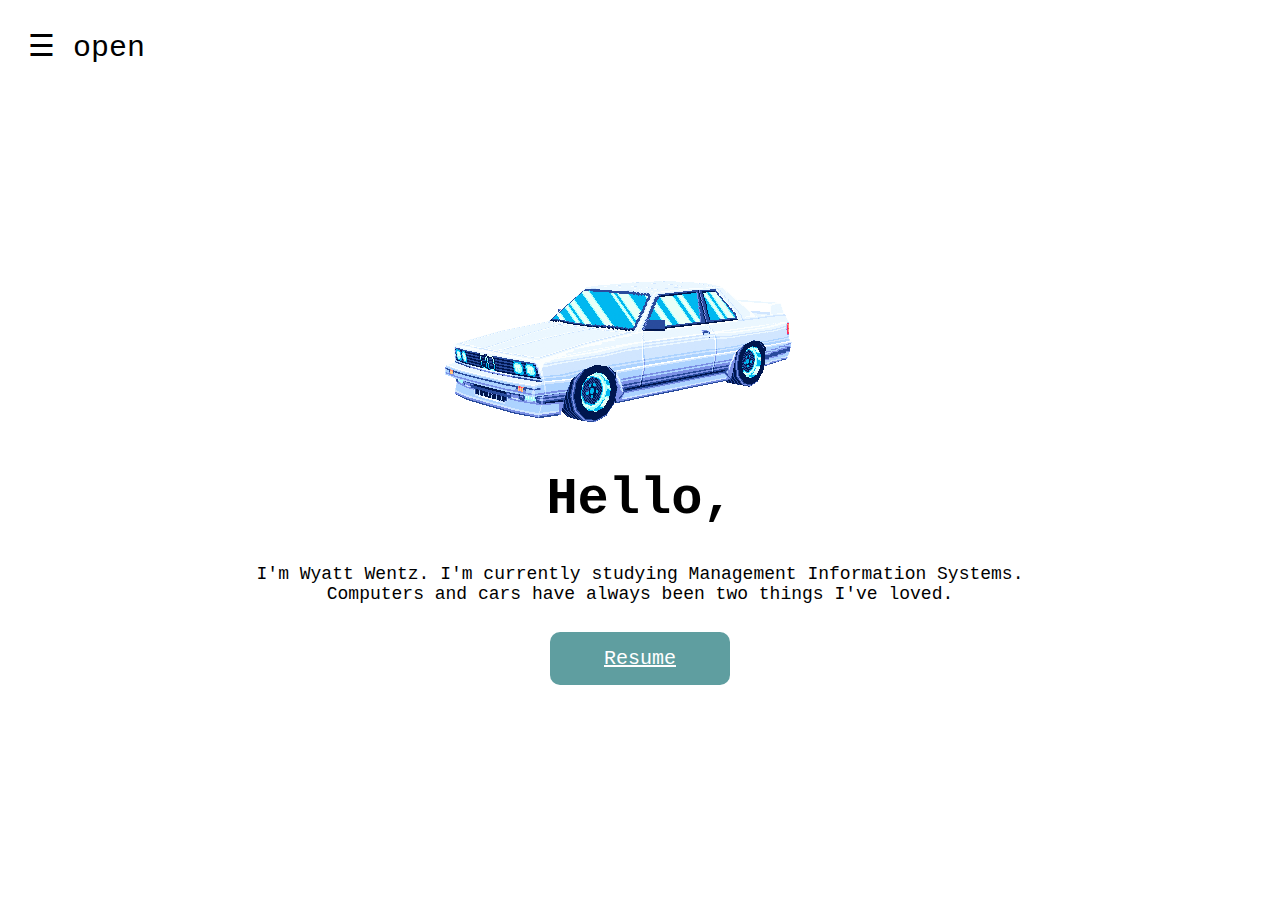
<file: index.html>
<!DOCTYPE html>
<html>
<head>
  <title>Wyatt Wentz - Portfolio</title>
  <link rel="stylesheet" type="text/css" href="style1.css">
  <meta name="viewport" content="width=device-width, initial-scale=1">
</head>
<body>

  <div id="mySidenav" class="sidenav">
    <a href="javascript:void(0)" class="closebtn"
    onclick="closeNav()">&times;</a>
    <a href="index.html">Home</a>
    <a href="about.html">About</a>
    <a href="contact.html">Contact</a>
    <img src="e30.gif" width="212" height="98">

  </div>

  <!-- stores the open function -->

  <div id="main">
    <span style="font-size:30px;cursor:pointer"
    onclick="openNav()">&#9776; open</span>
  </div>

  <div id="mainText">
    <h1>Hello,</h1>
    <p>I'm Wyatt Wentz. 
      I'm currently studying Management Information Systems. <br>Computers and cars 
      have always been two things I've loved.<br>
    </p>
  </div>

  <div id="resumebtn">
    <a href="resume.pdf" download>
      Resume
    </a>
  </div>


  <script>
    /* Function that opens the side nav bar */
    function openNav(){
      document.getElementById("mySidenav").style.width = "250px";
      document.getElementById("main").style.marginLeft = "250px";
    }

    /* Function that closes the side nav bar */
    function closeNav(){
      document.getElementById("mySidenav").style.width = "0";
      document.getElementById("main").style.marginLeft = "0";
    }
  </script>
</body>
</html>
</file>
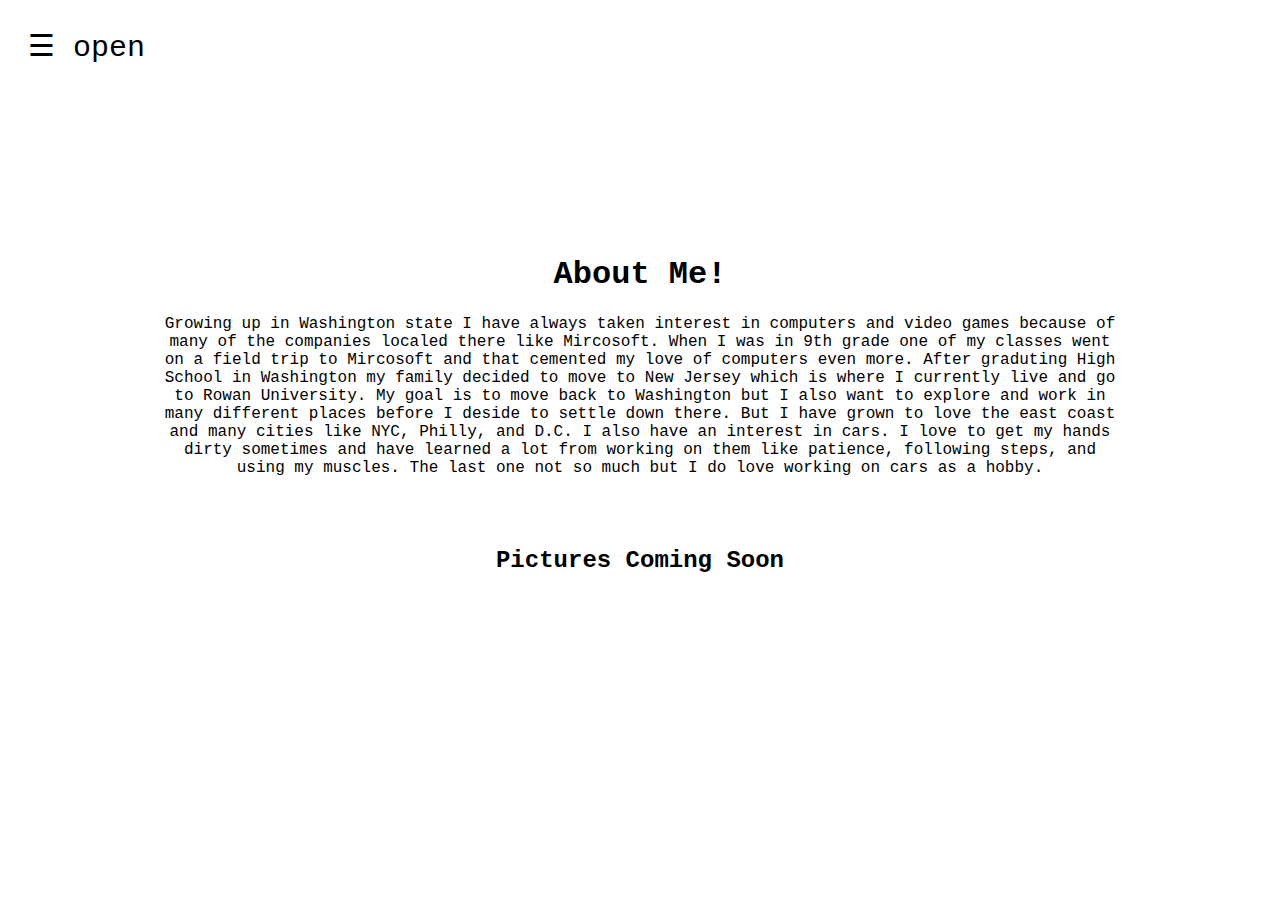
<file: about.html>
<!DOCTYPE html>
<html lang="en">
<head>
    <meta charset="UTF-8">
    <meta name="viewport" content="width=device-width, initial-scale=1.0">
    <link rel="stylesheet" type="text/css" href="style2.css">
    <title>About</title>
</head>
<body>
    <div id="mySidenav" class="sidenav">
        <a href="javascript:void(0)" class="closebtn"
        onclick="closeNav()">&times;</a>
        <a href="index.html">Home</a>
        <a href="about.html">About</a>
        <a href="contact.html">Contact</a>
        <img src="e30.gif" width="212" height="98">
      </div>
    
      <div id="main">
        <span style="font-size:30px;cursor:pointer"
        onclick="openNav()">&#9776; open</span>
      </div>

      <div id="mainText">
        <h1>About Me!</h1>
        <p> 
          Growing up in Washington state I have always taken interest in 
          computers and video games because of many of the companies localed there
          like Mircosoft. When I was in 9th grade one of my classes went on a 
          field trip to Mircosoft and that cemented my love of computers even more.
          After graduting High School in Washington my family decided to move to New Jersey
          which is where I currently live and go to Rowan University. My goal is to move back to Washington but I also 
          want to explore and work in many different places before I deside to settle down there.
          But I have grown to love the east coast and many cities like NYC, Philly, and D.C.
          I also have an interest in cars. I love to get my hands dirty sometimes and have 
          learned a lot from working on them like patience, following steps, and using my muscles.
          The last one not so much but I do love working on cars as a hobby.
        </p>
      </div>

      <div id="pics">
        <h2>Pictures Coming Soon</h2>
      </div>
    
      <script>
        function openNav(){
          document.getElementById("mySidenav").style.width = "250px";
          document.getElementById("main").style.marginLeft = "250px";
        }
    
        function closeNav(){
          document.getElementById("mySidenav").style.width = "0";
          document.getElementById("main").style.marginLeft = "0";
        }
      </script> 
</body>
</html>
</file>
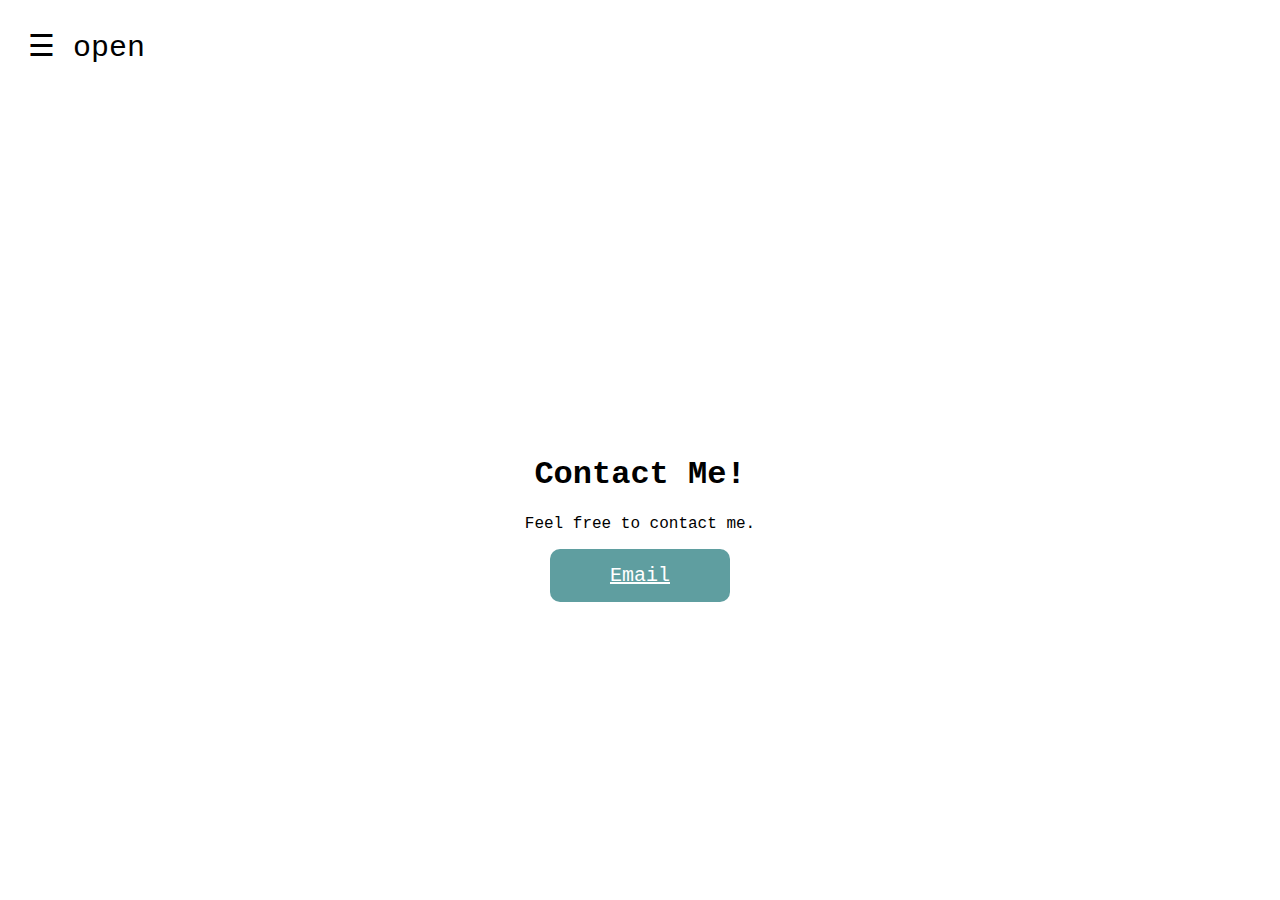
<file: contact.html>
<!DOCTYPE html>
<html lang="en">
<head>
    <meta charset="UTF-8">
    <meta name="viewport" content="width=device-width, initial-scale=1.0">
    <link rel="stylesheet" type="text/css" href="style3.css">
    <title>Contact</title>
</head>
<body>
    <div id="mySidenav" class="sidenav">
        <a href="javascript:void(0)" class="closebtn"
        onclick="closeNav()">&times;</a>
        <a href="index.html">Home</a>
        <a href="about.html">About</a>
        <a href="contact.html">Contact</a>
        <img src="e30.gif" width="212" height="98">
      </div>
    
      <div id="main">
        <span style="font-size:30px;cursor:pointer"
        onclick="openNav()">&#9776; open</span>
      </div>

      <div id="info">
        <h1>Contact Me!</h1>
        <p>Feel free to contact me.</p>
      </div>

      <div id="emailbtn">
        <a href = "mailto: wyattwentz6@gmail.com">
          Email
        </a>
      </div>

<!--JS for opening and closing the side nav bar-->
      <script>
        function openNav(){
          document.getElementById("mySidenav").style.width = "250px";
          document.getElementById("main").style.marginLeft = "250px";
        }
    
        function closeNav(){
          document.getElementById("mySidenav").style.width = "0";
          document.getElementById("main").style.marginLeft = "0";
        }
      </script>

</body>
</html>
</file>
<file: style1.css>
/* Body */
body {
  font-family: 'Courier New', Courier, monospace;
  background-color: white;
  background-image: url(e30.gif);
  background-repeat: no-repeat;
  background-position: center;
}

/* The side navigation menu */
.sidenav{
  height: 100%;
  width: 0;
  position: fixed;
  z-index: 1;
  top: 0;
  left: 0;
  background-color: cadetblue;
  overflow-x: hidden;
  padding-top: 60px;
  transition: 0.5s;
}

/* The navigation menu links */
.sidenav a{
  padding: 16px 16px 16px 32px;
  text-decoration: none;
  font-size: 35px;
  color: #ffffff;
  display: block;
  transition: 0.3s;
}

.sidenav img{
  position: absolute;
  bottom: 100px;
  left: 20px

}

/* When you mouse over the navigation links, change their color */
.sidenav a:hover {
  color: #99dce5;
}

/* Position and style the close button (top right corner) */
.sidenav .closebtn {
  position: absolute;
  top: 0;
  right: 25px;
  font-size: 36px;
  margin-left: 50px;
}

/* Style page content - use this if you want to push the page content to the right when you open the side navigation */
#main {
  transition: margin-left .5s;
  padding: 20px;
}

/* Style for h1 and p on index.html*/
#mainText{
  padding-top: 350px;
  padding-bottom: 10px;
  text-align: center;
  font-family: 'Courier New', Courier, monospace;
}

#mainText h1{
  font-size: 52px;
}

#mainText p{
  font-size: 18px;
}

/* */
#resumebtn {
  display: flex;
  justify-content: center;
  align-items: center;
}

/* */
#resumebtn a{
  display:block;
  background: cadetblue;
  color: white;
  padding: 15px;
  cursor: pointer;
  width: 150px;
  text-align: center;
  border-radius: 10px;
  font-size: 20px;
}

/* Change color when hovering over the 'Resume' button*/
#resumebtn a:hover{
  background-color: #99dce5;
}


/* On smaller screens, where height is less than 450px, change the style of the sidenav (less padding and a smaller font size) */
@media screen and (max-height: 450px) {
  .sidenav {padding-top: 15px;}
  .sidenav a {font-size: 18px;}
}
</file>
<file: style2.css>
/* Body */
body {
    font-family: 'Courier New', Courier, monospace;
  }
  
  /* The side navigation menu */
  .sidenav{
    height: 100%;
    width: 0;
    position: fixed;
    z-index: 1;
    top: 0;
    left: 0;
    background-color: cadetblue;
    overflow-x: hidden;
    padding-top: 60px;
    transition: 0.5s;
  }
  
  /* The navigation menu links */
  .sidenav a{
    padding: 16px 16px 16px 32px;
    text-decoration: none;
    font-size: 35px;
    color: #ffffff;
    display: block;
    transition: 0.3s;
  }
  
  .sidenav img{
    position: absolute;
    bottom: 100px;
    left: 20px
  
  }
  
  /* When you mouse over the navigation links, change their color */
  .sidenav a:hover {
    color: #99dce5;
  }
  
  /* Position and style the close button (top right corner) */
  .sidenav .closebtn {
    position: absolute;
    top: 0;
    right: 25px;
    font-size: 36px;
    margin-left: 50px;
  }
  
  /* Style page content - use this if you want to push the page content to the right when you open the side navigation */
  #main {
    transition: margin-left .5s;
    padding: 20px;
  }

  /* */

  #mainText{
    text-align: center;
    padding-top: 150px;
  }
  
  #mainText p{
    padding-left: 150px;
    padding-right: 150px;
  }

  #pics h2{
    text-align: center;
    padding-top: 50px;
  }

  /* On smaller screens, where height is less than 450px, change the style of the sidenav (less padding and a smaller font size) */
  @media screen and (max-height: 450px) {
    .sidenav {padding-top: 15px;}
    .sidenav a {font-size: 18px;}
  }
</file>
<file: style3.css>
/* Body */
body {
  font-family: 'Courier New', Courier, monospace;
  }
  
  /* The side navigation menu */
  .sidenav{
    height: 100%;
    width: 0;
    position: fixed;
    z-index: 1;
    top: 0;
    left: 0;
    background-color: cadetblue;
    overflow-x: hidden;
    padding-top: 60px;
    transition: 0.5s;
  }
  
  /* The navigation menu links */
  .sidenav a{
    padding: 16px 16px 16px 32px;
    text-decoration: none;
    font-size: 35px;
    color: #ffffff;
    display: block;
    transition: 0.3s;
  }
  
  .sidenav img{
    position: absolute;
    bottom: 100px;
    left: 20px
  
  }
  
  /* When you mouse over the navigation links, change their color */
  .sidenav a:hover {
    color: #99dce5;
  }
  
  /* Position and style the close button (top right corner) */
  .sidenav .closebtn {
    position: absolute;
    top: 0;
    right: 25px;
    font-size: 36px;
    margin-left: 50px;
  }
  
  /* Style page content - use this if you want to push the page content to the right when you open the side navigation */
  #main {
    transition: margin-left .5s;
    padding: 20px;
  }

  #info{
    text-align: center;
    padding-top: 350px;
  }

  #emailbtn {
    display: flex;
    justify-content: center;
    align-items: center;
  }
  
  #emailbtn a{
    display:block;
    background: cadetblue;
    color: white;
    padding: 15px;
    cursor: pointer;
    width: 150px;
    text-align: center;
    border-radius: 10px;
    font-size: 20px;
  }

  #emailbtn a:hover{
    background-color: #99dce5;
  }

  /* Style inputs with type="text", select elements and textareas */
  input, textarea{
    width: 100%;
    padding: 12px;
    border: 1px solid cadetblue;
    border-radius: 4px;
    box-sizing: border-box;
    margin-top: 6px;
    margin-bottom: 16px;
    resize: vertical;
  }

  /* Style the submit button with a specific background color etc */
  button{
    background-color: #99dce5;
    color: #ffffff;
    padding: 12px 20px;
    border: none;
    border-radius: 4px;
    cursor: pointer;
  }

  form{
    border-radius: 5px;
    background-color: gainsboro;
    padding: 20px;
  }

  
  
  /* On smaller screens, where height is less than 450px, change the style of the sidenav (less padding and a smaller font size) */
  @media screen and (max-height: 450px) {
    .sidenav {padding-top: 15px;}
    .sidenav a {font-size: 18px;}
  }
</file>
